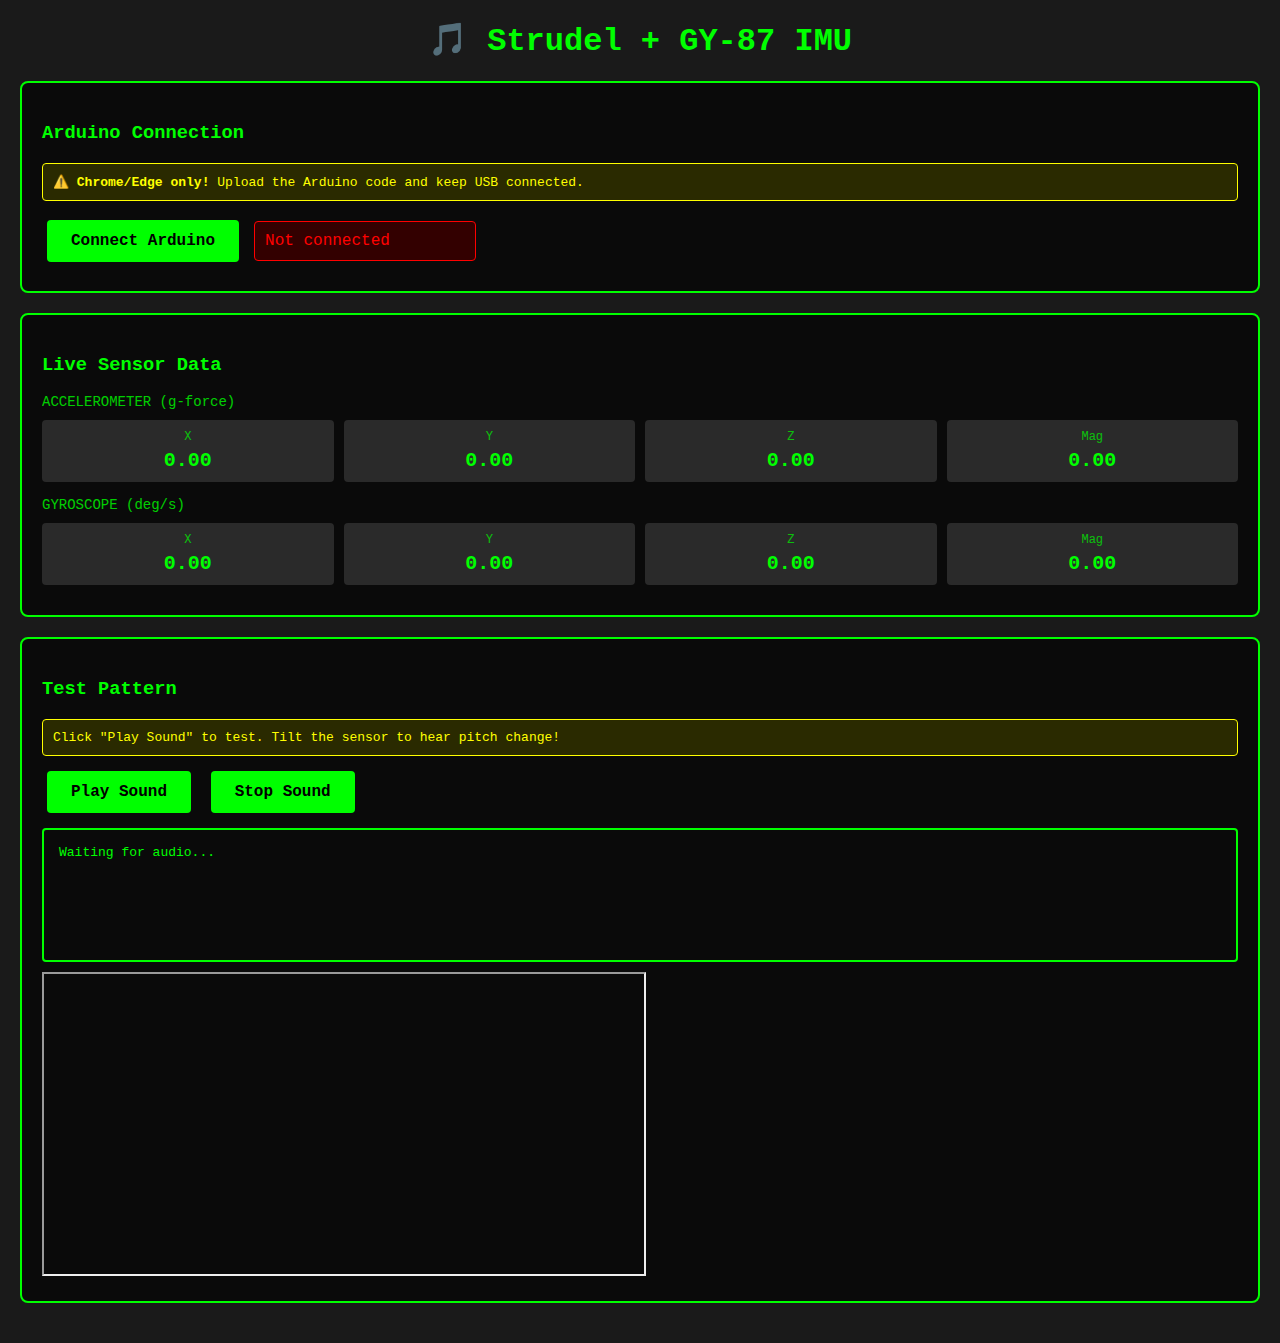
<file: index.html>
<!DOCTYPE html>
<html lang="en">
<head>
  <meta charset="UTF-8">
  <meta name="viewport" content="width=device-width, initial-scale=1.0">
  <title>Strudel + GY-87 IMU</title>
  <style>
    body {
      font-family: 'Courier New', monospace;
      background: #1a1a1a;
      color: #00ff00;
      padding: 20px;
      margin: 0;
    }
    .container {
      background: #0a0a0a;
      border: 2px solid #00ff00;
      border-radius: 8px;
      padding: 20px;
      margin-bottom: 20px;
    }
    h1 {
      color: #00ff00;
      text-align: center;
      margin-top: 0;
    }
    button {
      background: #00ff00;
      border: none;
      color: #000;
      padding: 12px 24px;
      cursor: pointer;
      font-weight: bold;
      font-family: 'Courier New', monospace;
      font-size: 16px;
      border-radius: 4px;
      margin: 5px;
    }
    button:hover {
      background: #00cc00;
    }
    button:disabled {
      background: #555;
      cursor: not-allowed;
    }
    .status {
      padding: 10px;
      margin: 10px 0;
      border-radius: 4px;
      display: inline-block;
      min-width: 200px;
    }
    .connected {
      background: #003300;
      border: 1px solid #00ff00;
    }
    .disconnected {
      background: #330000;
      border: 1px solid #ff0000;
      color: #ff0000;
    }
    .data {
      display: grid;
      grid-template-columns: repeat(4, 1fr);
      gap: 10px;
      margin: 10px 0;
    }
    .data-item {
      background: #2a2a2a;
      padding: 10px;
      border-radius: 4px;
      text-align: center;
    }
    .data-label {
      font-size: 12px;
      opacity: 0.7;
    }
    .data-value {
      font-size: 20px;
      font-weight: bold;
      margin-top: 5px;
    }
    .note {
      background: #2a2a00;
      border: 1px solid #ffff00;
      color: #ffff00;
      padding: 10px;
      border-radius: 4px;
      margin: 10px 0;
      font-size: 13px;
    }
    #output {
      background: #0a0a0a;
      border: 2px solid #00ff00;
      padding: 15px;
      margin: 10px 0;
      min-height: 100px;
      border-radius: 4px;
      font-family: monospace;
      white-space: pre-wrap;
    }
    .sensor-title {
      font-size: 14px;
      opacity: 0.8;
      margin: 15px 0 10px 0;
    }
    .controls {
      display: flex;
      gap: 10px;
      align-items: center;
      flex-wrap: wrap;
    }
  </style>
</head>
<body>
  <h1>🎵 Strudel + GY-87 IMU</h1>
  
  <div class="container">
    <h3>Arduino Connection</h3>
    <div class="note">
      ⚠️ <strong>Chrome/Edge only!</strong> Upload the Arduino code and keep USB connected.
    </div>
    <div class="controls">
      <button id="connectBtn" onclick="connectSerial()">Connect Arduino</button>
      <div id="status" class="status disconnected">Not connected</div>
    </div>
  </div>

  <div class="container">
    <h3>Live Sensor Data</h3>
    
    <div class="sensor-title">ACCELEROMETER (g-force)</div>
    <div class="data">
      <div class="data-item">
        <div class="data-label">X</div>
        <div class="data-value" id="accelX">0.00</div>
      </div>
      <div class="data-item">
        <div class="data-label">Y</div>
        <div class="data-value" id="accelY">0.00</div>
      </div>
      <div class="data-item">
        <div class="data-label">Z</div>
        <div class="data-value" id="accelZ">0.00</div>
      </div>
      <div class="data-item">
        <div class="data-label">Mag</div>
        <div class="data-value" id="accelMag">0.00</div>
      </div>
    </div>

    <div class="sensor-title">GYROSCOPE (deg/s)</div>
    <div class="data">
      <div class="data-item">
        <div class="data-label">X</div>
        <div class="data-value" id="gyroX">0.00</div>
      </div>
      <div class="data-item">
        <div class="data-label">Y</div>
        <div class="data-value" id="gyroY">0.00</div>
      </div>
      <div class="data-item">
        <div class="data-label">Z</div>
        <div class="data-value" id="gyroZ">0.00</div>
      </div>
      <div class="data-item">
        <div class="data-label">Mag</div>
        <div class="data-value" id="gyroMag">0.00</div>
      </div>
    </div>
  </div>

  <div class="container">
    <h3>Test Pattern</h3>
    <div class="note">
      Click "Play Sound" to test. Tilt the sensor to hear pitch change!
    </div>
    <button id="playBtn">Play Sound</button>
    <button id="stopBtn">Stop Sound</button>
    <div id="output">Waiting for audio...</div>
    <iframe src="https://strudel.cc/?xwWRfuCE8TAR" width="600" height="300"></iframe>
  </div>

  <script>
    let port;
    let reader;
    let keepReading = false;
    
    // Global sensor values
    window.accelX = 0;
    window.accelY = 0;
    window.accelZ = 0;
    window.accelMag = 0;
    window.gyroX = 0;
    window.gyroY = 0;
    window.gyroZ = 0;
    window.gyroMag = 0;

    // Audio context
    let audioCtx;
    let oscillator;
    let gainNode;
    let isPlaying = false;

    // Add event listeners when page loads
    document.addEventListener('DOMContentLoaded', function() {
      document.getElementById('playBtn').addEventListener('click', playSound);
      document.getElementById('stopBtn').addEventListener('click', stopSound);
    });

    async function connectSerial() {
      if (!("serial" in navigator)) {
        alert("WebSerial not supported! Use Chrome or Edge.");
        return;
      }

      try {
        port = await navigator.serial.requestPort();
        await port.open({ baudRate: 115200 });
        
        document.getElementById('status').textContent = 'Connected!';
        document.getElementById('status').className = 'status connected';
        document.getElementById('connectBtn').textContent = 'Disconnect';
        document.getElementById('connectBtn').onclick = disconnectSerial;
        
        keepReading = true;
        readSerialData();
        
      } catch (error) {
        console.error('Error:', error);
        document.getElementById('status').textContent = 'Failed';
      }
    }

    async function disconnectSerial() {
      keepReading = false;
      if (reader) await reader.cancel();
      if (port) await port.close();
      
      document.getElementById('status').textContent = 'Disconnected';
      document.getElementById('status').className = 'status disconnected';
      document.getElementById('connectBtn').textContent = 'Connect Arduino';
      document.getElementById('connectBtn').onclick = connectSerial;
    }

    async function readSerialData() {
      const textDecoder = new TextDecoderStream();
      const readableStreamClosed = port.readable.pipeTo(textDecoder.writable);
      reader = textDecoder.readable.getReader();
      
      let buffer = '';
      
      try {
        while (keepReading) {
          const { value, done } = await reader.read();
          if (done) break;
          
          buffer += value;
          let lines = buffer.split('\n');
          buffer = lines.pop();
          
          for (let line of lines) {
            line = line.trim();
            if (line.startsWith('{')) {
              try {
                const data = JSON.parse(line);
                
                // Update globals
                window.accelX = data.ax || 0;
                window.accelY = data.ay || 0;
                window.accelZ = data.az || 0;
                window.accelMag = data.am || 0;
                window.gyroX = data.gx || 0;
                window.gyroY = data.gy || 0;
                window.gyroZ = data.gz || 0;
                window.gyroMag = Math.sqrt(
                  window.gyroX ** 2 + 
                  window.gyroY ** 2 + 
                  window.gyroZ ** 2
                );
                
                // Share to localStorage for Strudel
                localStorage.setItem('imu_data', JSON.stringify({
                  accelX: window.accelX,
                  accelY: window.accelY,
                  accelZ: window.accelZ,
                  accelMag: window.accelMag,
                  gyroX: window.gyroX,
                  gyroY: window.gyroY,
                  gyroZ: window.gyroZ,
                  gyroMag: window.gyroMag,
                  timestamp: Date.now()
                }));
                
                // Update display
                document.getElementById('accelX').textContent = data.ax.toFixed(2);
                document.getElementById('accelY').textContent = data.ay.toFixed(2);
                document.getElementById('accelZ').textContent = data.az.toFixed(2);
                document.getElementById('accelMag').textContent = data.am.toFixed(2);
                document.getElementById('gyroX').textContent = data.gx.toFixed(1);
                document.getElementById('gyroY').textContent = data.gy.toFixed(1);
                document.getElementById('gyroZ').textContent = data.gz.toFixed(1);
                document.getElementById('gyroMag').textContent = window.gyroMag.toFixed(1);
                
                // Update audio if playing
                if (isPlaying && oscillator) {
                  updateAudio();
                }
                
              } catch (e) {
                console.error('Parse error:', e);
              }
            }
          }
        }
      } catch (error) {
        console.error('Read error:', error);
      } finally {
        reader.releaseLock();
      }
    }

    function playSound() {
      if (isPlaying) {
        document.getElementById('output').textContent = 'Already playing!';
        return;
      }
      
      try {
        // Create audio context
        audioCtx = new (window.AudioContext || window.webkitAudioContext)();
        console.log('Audio context created:', audioCtx.state);
        
        // Create oscillator
        oscillator = audioCtx.createOscillator();
        gainNode = audioCtx.createGain();
        
        oscillator.type = 'sine';
        oscillator.frequency.value = 440;
        gainNode.gain.value = 0.3;
        
        oscillator.connect(gainNode);
        gainNode.connect(audioCtx.destination);
        
        oscillator.start();
        isPlaying = true;
        
        console.log('Oscillator started');
        document.getElementById('output').textContent = 
          'Playing! Tilt sensor to change pitch.\n' +
          'X axis controls frequency.\n' +
          'Audio context state: ' + audioCtx.state;
          
      } catch (error) {
        console.error('Audio error:', error);
        document.getElementById('output').textContent = 
          'ERROR: ' + error.message + '\nCheck console (F12) for details.';
      }
    }

    function stopSound() {
      if (!isPlaying) return;
      
      oscillator.stop();
      isPlaying = false;
      
      document.getElementById('output').textContent = 'Sound stopped.';
    }

    function updateAudio() {
      if (!oscillator) return;
      
      // Map accelX (-1 to 1) to frequency (200 to 800 Hz)
      const freq = 440 + (window.accelX * 200);
      oscillator.frequency.setValueAtTime(freq, audioCtx.currentTime);
      
      // Map accelY to volume
      const vol = Math.abs(window.accelY) * 0.5;
      gainNode.gain.setValueAtTime(vol, audioCtx.currentTime);
      
      // Show values
      document.getElementById('output').textContent = 
        `Frequency: ${freq.toFixed(1)} Hz (X: ${window.accelX.toFixed(2)})\n` +
        `Volume: ${vol.toFixed(2)} (Y: ${window.accelY.toFixed(2)})\n` +
        `Gyro Z (spin): ${window.gyroZ.toFixed(1)}°/s`;
    }
  </script>
</body>
</html>
</file>
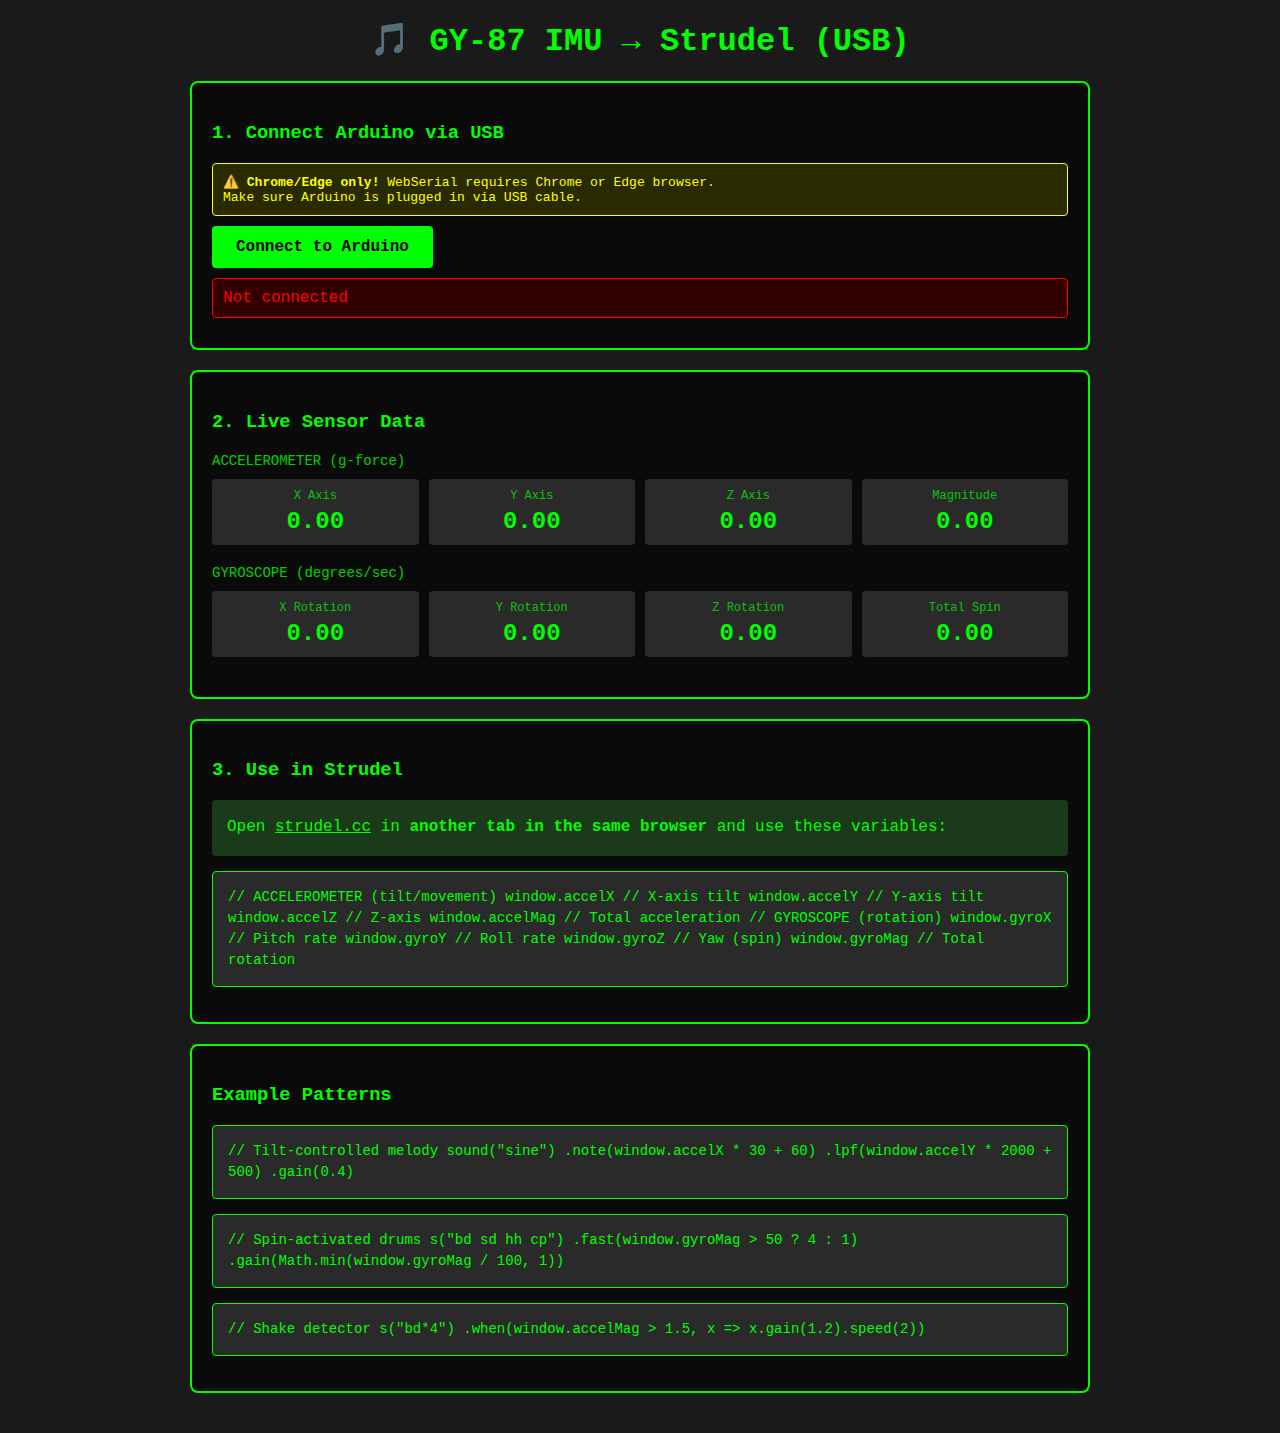
<file: GY-87_accel_receiver.html>
<!DOCTYPE html>
<html lang="en">
<head>
  <meta charset="UTF-8">
  <meta name="viewport" content="width=device-width, initial-scale=1.0">
  <title>GY-87 IMU → Strudel (USB)</title>
<link rel="stylesheet" href="GY-87.css">
</head>
<body>
  <h1>🎵 GY-87 IMU → Strudel (USB)</h1>
  
  <div class="container">
    <h3>1. Connect Arduino via USB</h3>
    <div class="note">
      ⚠️ <strong>Chrome/Edge only!</strong> WebSerial requires Chrome or Edge browser.<br>
      Make sure Arduino is plugged in via USB cable.
    </div>
    <button id="connectBtn" onclick="connectSerial()">Connect to Arduino</button>
    <div id="status" class="status disconnected">Not connected</div>
  </div>

  <div class="container">
    <h3>2. Live Sensor Data</h3>
    
    <div class="sensor-section">
      <div class="sensor-title">ACCELEROMETER (g-force)</div>
      <div class="data">
        <div class="data-item">
          <div class="data-label">X Axis</div>
          <div class="data-value" id="accelX">0.00</div>
        </div>
        <div class="data-item">
          <div class="data-label">Y Axis</div>
          <div class="data-value" id="accelY">0.00</div>
        </div>
        <div class="data-item">
          <div class="data-label">Z Axis</div>
          <div class="data-value" id="accelZ">0.00</div>
        </div>
        <div class="data-item">
          <div class="data-label">Magnitude</div>
          <div class="data-value" id="accelMag">0.00</div>
        </div>
      </div>
    </div>

    <div class="sensor-section">
      <div class="sensor-title">GYROSCOPE (degrees/sec)</div>
      <div class="data">
        <div class="data-item">
          <div class="data-label">X Rotation</div>
          <div class="data-value" id="gyroX">0.00</div>
        </div>
        <div class="data-item">
          <div class="data-label">Y Rotation</div>
          <div class="data-value" id="gyroY">0.00</div>
        </div>
        <div class="data-item">
          <div class="data-label">Z Rotation</div>
          <div class="data-value" id="gyroZ">0.00</div>
        </div>
        <div class="data-item">
          <div class="data-label">Total Spin</div>
          <div class="data-value" id="gyroMag">0.00</div>
        </div>
      </div>
    </div>
  </div>

  <div class="container">
    <h3>3. Use in Strudel</h3>
    <div class="instructions">
      Open <a href="https://strudel.cc" target="_blank" style="color: #00ff00;">strudel.cc</a> in <strong>another tab in the same browser</strong> and use these variables:
    </div>
    <div class="code-box">
// ACCELEROMETER (tilt/movement)
window.accelX    // X-axis tilt
window.accelY    // Y-axis tilt  
window.accelZ    // Z-axis
window.accelMag  // Total acceleration

// GYROSCOPE (rotation)  
window.gyroX     // Pitch rate
window.gyroY     // Roll rate
window.gyroZ     // Yaw (spin)
window.gyroMag   // Total rotation
    </div>
  </div>

  <div class="container">
    <h3>Example Patterns</h3>
    
    <div class="code-box">
// Tilt-controlled melody
sound("sine")
  .note(window.accelX * 30 + 60)
  .lpf(window.accelY * 2000 + 500)
  .gain(0.4)
    </div>

    <div class="code-box">
// Spin-activated drums
s("bd sd hh cp")
  .fast(window.gyroMag > 50 ? 4 : 1)
  .gain(Math.min(window.gyroMag / 100, 1))
    </div>

    <div class="code-box">
// Shake detector
s("bd*4")
  .when(window.accelMag > 1.5, x => x.gain(1.2).speed(2))
    </div>
  </div>

  <script src="GY-87.js">
  </script>
</body>
</html>
</file>
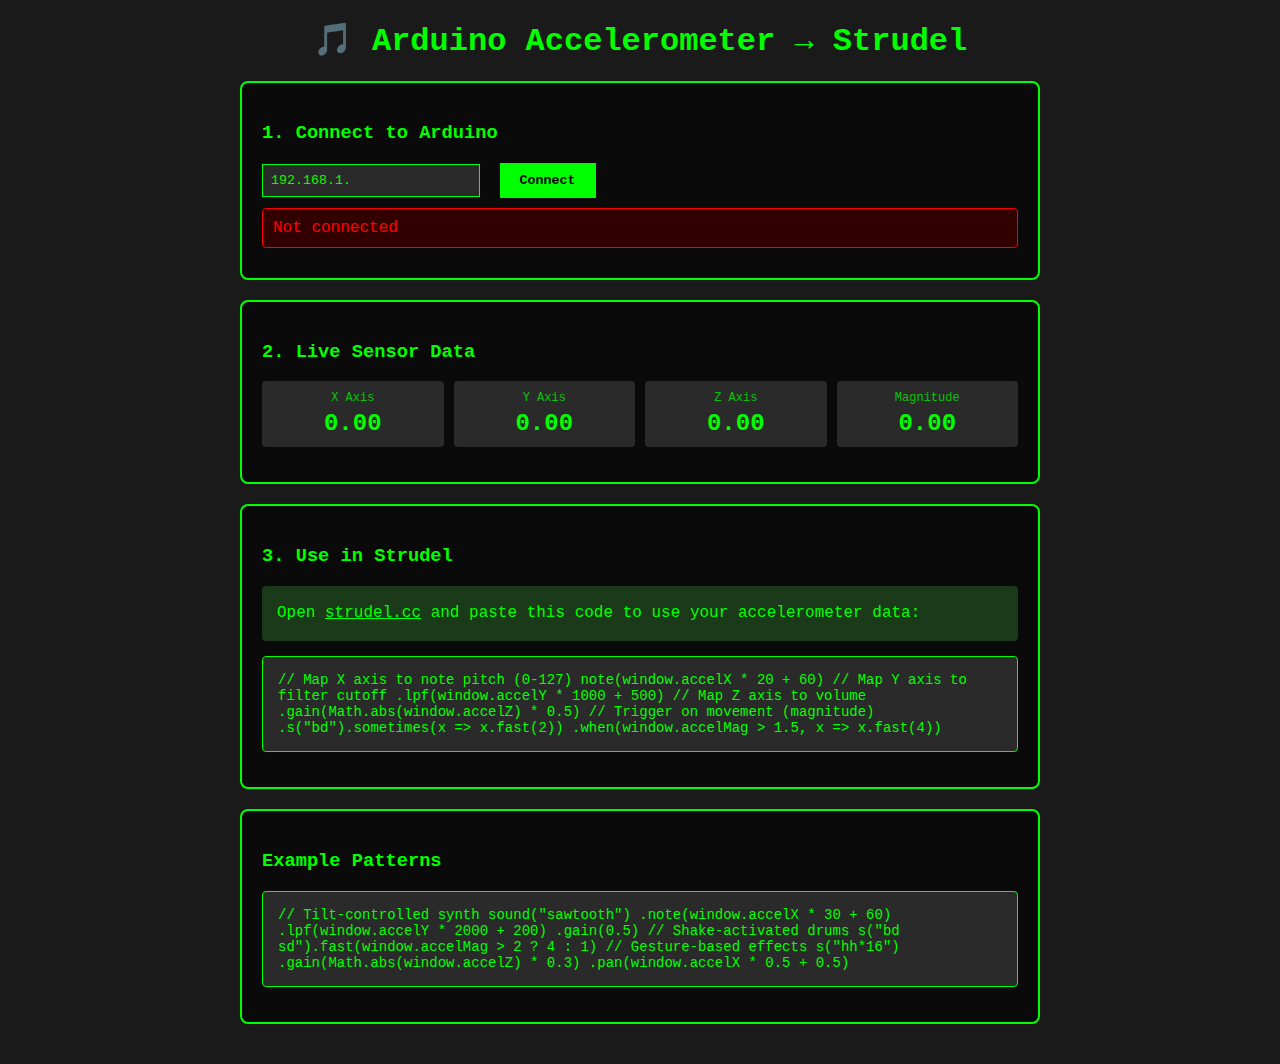
<file: strudel_accel_receiver.html>
<!DOCTYPE html>
<html lang="en">
<head>
  <meta charset="UTF-8">
  <meta name="viewport" content="width=device-width, initial-scale=1.0">
  <title>Arduino Accelerometer → Strudel</title>
    <link rel="stylesheet" href="accel_music.css">
</head>
<body>
  <h1>🎵 Arduino Accelerometer → Strudel</h1>
  
  <div class="container">
    <h3>1. Connect to Arduino</h3>
    <div>
      <input type="text" id="ipInput" placeholder="192.168.1.100" value="192.168.1.">
      <button id="connectBtn" onclick="connect()">Connect</button>
    </div>
    <div id="status" class="status disconnected">Not connected</div>
  </div>

  <div class="container">
    <h3>2. Live Sensor Data</h3>
    <div class="data">
      <div class="data-item">
        <div class="data-label">X Axis</div>
        <div class="data-value" id="xValue">0.00</div>
      </div>
      <div class="data-item">
        <div class="data-label">Y Axis</div>
        <div class="data-value" id="yValue">0.00</div>
      </div>
      <div class="data-item">
        <div class="data-label">Z Axis</div>
        <div class="data-value" id="zValue">0.00</div>
      </div>
      <div class="data-item">
        <div class="data-label">Magnitude</div>
        <div class="data-value" id="magValue">0.00</div>
      </div>
    </div>
  </div>

  <div class="container">
    <h3>3. Use in Strudel</h3>
    <div class="instructions">
      Open <a href="https://strudel.cc" target="_blank" style="color: #00ff00;">strudel.cc</a> and paste this code to use your accelerometer data:
    </div>
    <div class="code-box" id="strudelCode">
// Map X axis to note pitch (0-127)
note(window.accelX * 20 + 60)

// Map Y axis to filter cutoff
.lpf(window.accelY * 1000 + 500)

// Map Z axis to volume
.gain(Math.abs(window.accelZ) * 0.5)

// Trigger on movement (magnitude)
.s("bd").sometimes(x => x.fast(2))
  .when(window.accelMag > 1.5, x => x.fast(4))
    </div>
  </div>

  <div class="container">
    <h3>Example Patterns</h3>
    <div class="code-box">
// Tilt-controlled synth
sound("sawtooth")
  .note(window.accelX * 30 + 60)
  .lpf(window.accelY * 2000 + 200)
  .gain(0.5)

// Shake-activated drums  
s("bd sd").fast(window.accelMag > 2 ? 4 : 1)

// Gesture-based effects
s("hh*16")
  .gain(Math.abs(window.accelZ) * 0.3)
  .pan(window.accelX * 0.5 + 0.5)
    </div>
  </div>
  <script type="module" src="accel_music.js"></script>
</body>
</html>
</file>
<file: GY-87.css>
body {
    font-family: 'Courier New', monospace;
    background: #1a1a1a;
    color: #00ff00;
    padding: 20px;
    max-width: 900px;
    margin: 0 auto;
}

.container {
    background: #0a0a0a;
    border: 2px solid #00ff00;
    border-radius: 8px;
    padding: 20px;
    margin-bottom: 20px;
}

h1 {
    color: #00ff00;
    text-align: center;
    margin-top: 0;
}

button {
    background: #00ff00;
    border: none;
    color: #000;
    padding: 12px 24px;
    cursor: pointer;
    font-weight: bold;
    font-family: 'Courier New', monospace;
    font-size: 16px;
    border-radius: 4px;
}

button:hover {
    background: #00cc00;
}

button:disabled {
    background: #555;
    cursor: not-allowed;
}

.status {
    padding: 10px;
    margin: 10px 0;
    border-radius: 4px;
}

.connected {
    background: #003300;
    border: 1px solid #00ff00;
}

.disconnected {
    background: #330000;
    border: 1px solid #ff0000;
    color: #ff0000;
}

.sensor-section {
    margin: 20px 0;
}

.sensor-title {
    font-size: 14px;
    opacity: 0.8;
    margin-bottom: 10px;
}

.data {
    display: grid;
    grid-template-columns: repeat(4, 1fr);
    gap: 10px;
    margin: 10px 0;
}

.data-item {
    background: #2a2a2a;
    padding: 10px;
    border-radius: 4px;
    text-align: center;
}

.data-label {
    font-size: 12px;
    opacity: 0.7;
}

.data-value {
    font-size: 24px;
    font-weight: bold;
    margin-top: 5px;
}

.code-box {
    background: #2a2a2a;
    border: 1px solid #00ff00;
    padding: 15px;
    margin: 15px 0;
    border-radius: 4px;
    font-size: 14px;
    overflow-x: auto;
    line-height: 1.5;
}

.instructions {
    background: #1a3a1a;
    padding: 15px;
    border-radius: 4px;
    margin: 15px 0;
    line-height: 1.6;
}

.note {
    background: #2a2a00;
    border: 1px solid #ffff00;
    color: #ffff00;
    padding: 10px;
    border-radius: 4px;
    margin: 10px 0;
    font-size: 13px;
}
</file>
<file: accel_music.css>
body {
    font-family: 'Courier New', monospace;
    background: #1a1a1a;
    color: #00ff00;
    padding: 20px;
    max-width: 800px;
    margin: 0 auto;
}

.container {
    background: #0a0a0a;
    border: 2px solid #00ff00;
    border-radius: 8px;
    padding: 20px;
    margin-bottom: 20px;
}

h1 {
    color: #00ff00;
    text-align: center;
    margin-top: 0;
}

input {
    background: #2a2a2a;
    border: 1px solid #00ff00;
    color: #00ff00;
    padding: 8px;
    width: 200px;
    font-family: 'Courier New', monospace;
}

button {
    background: #00ff00;
    border: none;
    color: #000;
    padding: 10px 20px;
    cursor: pointer;
    font-weight: bold;
    font-family: 'Courier New', monospace;
    margin-left: 10px;
}

button:hover {
    background: #00cc00;
}

button:disabled {
    background: #555;
    cursor: not-allowed;
}

.status {
    padding: 10px;
    margin: 10px 0;
    border-radius: 4px;
}

.connected {
    background: #003300;
    border: 1px solid #00ff00;
}

.disconnected {
    background: #330000;
    border: 1px solid #ff0000;
    color: #ff0000;
}

.data {
    display: grid;
    grid-template-columns: repeat(4, 1fr);
    gap: 10px;
    margin: 15px 0;
}

.data-item {
    background: #2a2a2a;
    padding: 10px;
    border-radius: 4px;
    text-align: center;
}

.data-label {
    font-size: 12px;
    opacity: 0.7;
}

.data-value {
    font-size: 24px;
    font-weight: bold;
    margin-top: 5px;
}

.code-box {
    background: #2a2a2a;
    border: 1px solid #00ff00;
    padding: 15px;
    margin: 15px 0;
    border-radius: 4px;
    font-size: 14px;
    overflow-x: auto;
}

.instructions {
    background: #1a3a1a;
    padding: 15px;
    border-radius: 4px;
    margin: 15px 0;
    line-height: 1.6;
}
</file>
